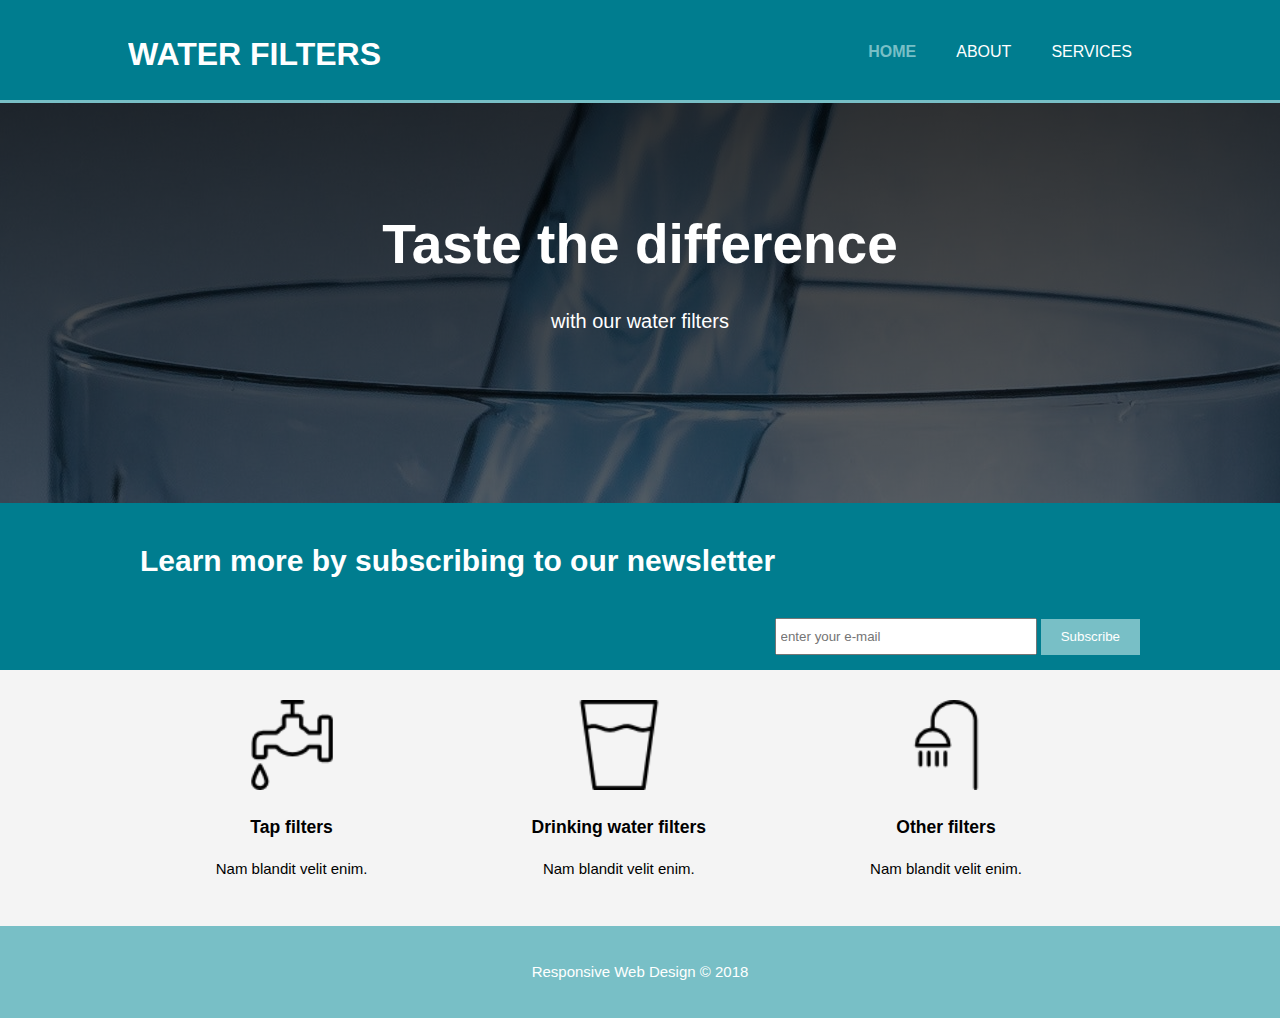
<file: index.html>
<!DOCTYPE html>
<html lang="en" dir="ltr">
  <head>
    <meta charset="utf-8">
    <meta name="viewport" content="width=device-width">
    <meta name="description" content="responsive web design">
    <meta name="author" content="Justyna Sobkow">
    <title>Water Filters</title>
    <link rel="stylesheet" href="style.css">
  </head>
  <body>

    <header>
      <div class="container">
        <div id="branding">
          <a href="index.html"><h1>WATER Filters</h1></a> 
        </div>
        <nav>
          <ul>
            <li class="current"><a href="index.html">Home</a></li>
            <li><a href="about.html">About</a></li>
            <li><a href="services.html">Services</a></li>
          </ul>
        </nav>
      </div>
    </header>

<section id="showcase">
  <div class="container">
    <h1>Taste the difference</h1>
    <p>with our water filters</p>
  </div>
</section>

<section id=newsletter>
  <div class="container">
    <h1>Learn more by subscribing to our newsletter</h1>
    <form class="" action="index.html" method="post">
      <input type="email" placeholder="enter your e-mail">
      <button type="submit" class="button1">Subscribe</button>
    </form>
  </div>
</section>

<section id="boxes">
  <div class="container">
    <div class="box">
      <img src="./img/tap.png" alt="">
      <h3>Tap filters</h3>
      <p>Nam blandit velit enim.</p>
    </div>
    <div class="box">
      <img src="./img/water.png" alt="">
      <h3>Drinking water filters</h3>
      <p>Nam blandit velit enim.</p>
    </div>
    <div class="box">
      <img src="./img/shower.png" alt="">
      <h3>Other filters</h3>
      <p>Nam blandit velit enim.</p>
    </div>
  </div>
</section>

<footer>
  <p>Responsive Web Design &copy; 2018 </p>
</footer>
  </body>
</html>
</file>
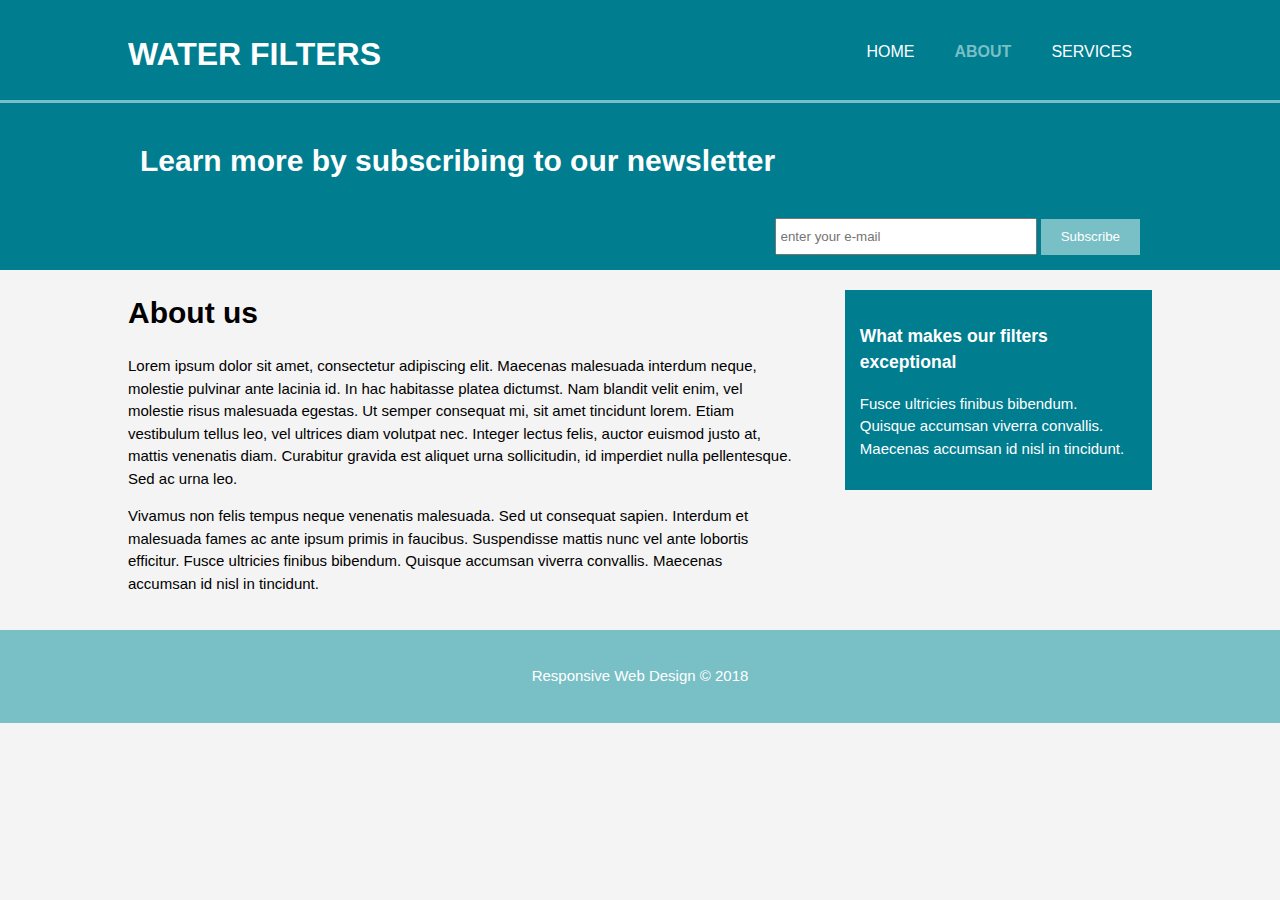
<file: about.html>
<!DOCTYPE html>
<html lang="en" dir="ltr">
  <head>
    <meta charset="utf-8">
    <meta name="viewport" content="width=device-width">
    <meta name="description" content="responsive web design">
    <meta name="author" content="Justyna Sobkow">
    <title>Water Filters</title>
    <link rel="stylesheet" href="style.css">
  </head>
  <body>

<header>
  <div class="container">
    <div id="branding">
      <a href="index.html"><h1>WATER Filters</h1></a>
    </div>
    <nav>
      <ul>
        <li><a href="index.html">Home</a></li>
        <li class="current"><a href="about.html">About</a></li>
        <li><a href="services.html">Services</a></li>
      </ul>
    </nav>
  </div>
</header>

<section id=newsletter>
  <div class="container">
    <h1>Learn more by subscribing to our newsletter</h1>
    <form class="" action="index.html" method="post">
      <input type="email" placeholder="enter your e-mail">
      <button type="submit" class="button1">Subscribe</button>
    </form>
  </div>
</section>

<section id="main">
  <div class="container">
    <article id="main-col">
      <h1 class="page-title">About us</h1>
        <p>
          Lorem ipsum dolor sit amet, consectetur adipiscing elit. Maecenas malesuada interdum neque, molestie pulvinar ante lacinia id. In hac habitasse platea dictumst. Nam blandit velit enim, vel molestie risus malesuada egestas. Ut semper consequat mi, sit amet tincidunt lorem. Etiam vestibulum tellus leo, vel ultrices diam volutpat nec. Integer lectus felis, auctor euismod justo at, mattis venenatis diam. Curabitur gravida est aliquet urna sollicitudin, id imperdiet nulla pellentesque. Sed ac urna leo.
        </p>
        <p>
          Vivamus non felis tempus neque venenatis malesuada. Sed ut consequat sapien. Interdum et malesuada fames ac ante ipsum primis in faucibus. Suspendisse mattis nunc vel ante lobortis efficitur. Fusce ultricies finibus bibendum. Quisque accumsan viverra convallis. Maecenas accumsan id nisl in tincidunt.
        </p>

    </article>

    <aside id="sidebar">
      <div class="dark">

        <h3>What makes our filters exceptional</h3>
        <p>
          Fusce ultricies finibus bibendum. Quisque accumsan viverra convallis. Maecenas accumsan id nisl in tincidunt.
        </p>
      </div>
    </aside>
  </div>
</section>

<footer>
  <p>Responsive Web Design &copy; 2018 </p>
</footer>
  </body>
</html>
</file>
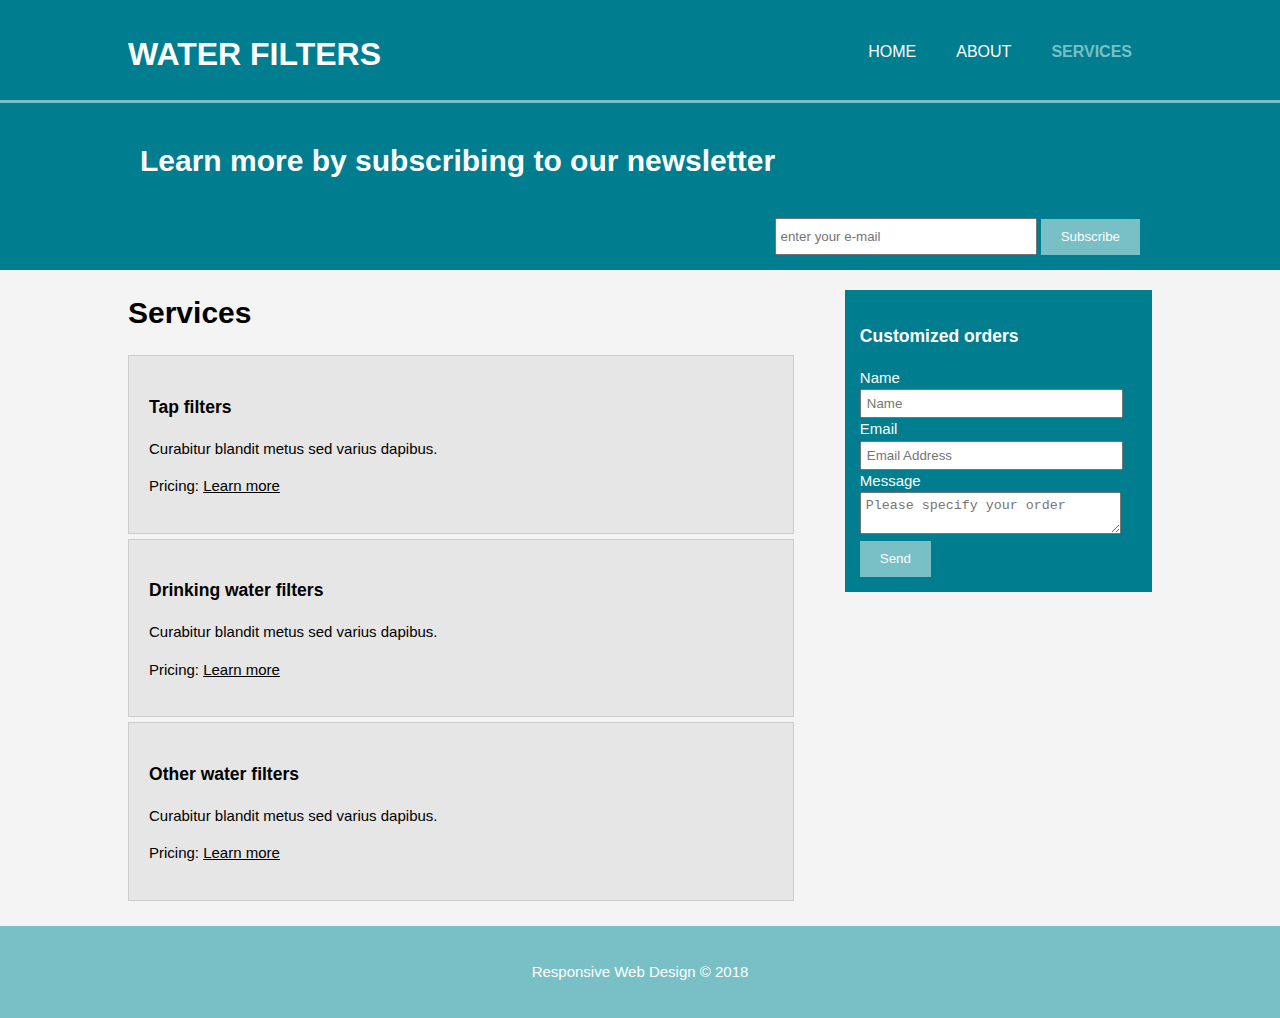
<file: services.html>
<!DOCTYPE html>
<html lang="en" dir="ltr">
  <head>
    <meta charset="utf-8">
    <meta name="viewport" content="width=device-width">
    <meta name="description" content="responsive web design">
    <meta name="author" content="Justyna Sobkow">
    <title>Water Filters</title>
    <link rel="stylesheet" href="style.css">
  </head>
  <body>

    <header>
      <div class="container">
        <div id="branding">
          <a href="index.html"><h1>WATER Filters</h1></a>
        </div>
        <nav>
          <ul>
            <li><a href="index.html">Home</a></li>
            <li><a href="about.html">About</a></li>
            <li class="current"><a href="services.html">Services</a></li>
          </ul>
        </nav>
      </div>
    </header>

    <section id=newsletter>
      <div class="container">
        <h1>Learn more by subscribing to our newsletter</h1>
        <form class="" action="index.html" method="post">
          <input type="email" placeholder="enter your e-mail">
          <button type="submit" class="button1">Subscribe</button>
        </form>
      </div>
    </section>

<section id="main">
  <div class="container">
    <article id="main-col">
      <h1 class="page-title">Services</h1>
        <ul id="services">
          <li>
            <h3>Tap filters</h3>
            <p>Curabitur blandit metus sed varius dapibus.</p>
            <p>Pricing: <span>Learn more</span></p>
          </li>
          <li>
            <h3>Drinking water filters</h3>
            <p>Curabitur blandit metus sed varius dapibus.</p>
            <p>Pricing: <span>Learn more</span></p>
          </li>
          <li>
            <h3>Other water filters</h3>
            <p>Curabitur blandit metus sed varius dapibus.</p>
            <p>Pricing: <span>Learn more</span></p>
          </li>
        </ul>
    </article>

    <aside id="sidebar">
      <div class="dark">
        <h3>Customized orders</h3>
        <form class="quote">
  						<div>
  							<label>Name</label><br>
  							<input type="text" placeholder="Name">
  						</div>
  						<div>
  							<label>Email</label><br>
  							<input type="email" placeholder="Email Address">
  						</div>
  						<div>
  							<label>Message</label><br>
  							<textarea placeholder="Please specify your order"></textarea>
  						</div>
  						<button class="button1" type="submit">Send</button>
				</form>
      </div>
    </aside>
  </div>
</section>

<footer>
  <p>Responsive Web Design &copy; 2018 </p>
</footer>
  </body>
</html>
</file>
<file: style.css>
body {
    font: 15px/1.5 Arial, Helvetica, sans-serif;
    padding: 0;
    margin: 0;
    background-color: #f4f4f4;
}

/* Global*/
.container {
  width: 80%;
  margin: auto;
  overflow: hidden;
}

ul {
  padding: 0;
  margin: 0;
}

.button1 {
  height: 36px;
  background: #78bfc6;
  border: none;
  padding: 0px 20px;
  color: #ffffff;
}

.button1:hover{
  cursor:pointer;
}

.dark {
  padding: 15px;
  background: #007d8f;
  color: #ffffff;
  margin-top: 10px;
  margin-bottom: 10px;
}

/* Header*/

header {
  background: #007d8f;
  color: #ffffff;
  padding-top: 30px;
  min-height: 70px;
  border-bottom: #78bfc6 3px solid;
}

header li {
  float: left;
  display: inline;
  padding: 0 20px 0 20px;
}

header a {
  color: #ffffff;
  text-decoration: none;
  text-transform: uppercase;
  font-size: 16px;
}

header #branding {
  float: left;
}

header #branding h1 {
  margin: 0;

}

header nav {
  float: right;
  margin-top: 10px;
}

header .highlight, header .current a {
  color: #78bfc6;
  font-weight: bold;
}

header a:hover {
  color: #cccccc;
  font-weight: bold;
}

/*Showcase*/

#showcase {
  min-height: 400px;
  background: linear-gradient(rgba(0, 0, 0, 0.8), rgba(0, 0, 0, 0.6)), url(./img/showcase.jpg) no-repeat -2000px -1000px;
  text-align: center;
  color: #ffffff;
}

#showcase h1 {
  margin-top: 100px;
  font-size: 55px;
  margin-bottom: 10px;
}

#showcase p {
  font-size: 20px;
}

/*Newsletter*/
#newsletter {
  padding: 15px;
  color: #ffffff;
  background: #007d8f;
}

#newsletter h1 {
  float: left;
}

#newsletter form {
  float: right;
  margin-top:15px;
}

#newsletter input[type="email"] {
  padding: 4px;
  height: 25px;
  width: 250px;
}

/*Boxes*/

#boxes {
  margin-top: 20px;
}

#boxes .box {
  float: left;
  text-align: center;
  width: 30%;
  padding: 10px;
}

#boxes .box img {
  width: 90px;
}

#boxes .box:hover{
  cursor:pointer;
  background-color: #78bfc6;
}


/* Main-col*/
article#main-col{
  float: left;
  width: 65%;
}

/*Sidebar*/

aside#sidebar {
  float: right;
  width: 30%;
  margin-top: 10px;
}

/*Services*/
ul#services li {
  list-style: none;
  padding: 20px;
  border: #cccccc solid 1px;
  margin-bottom: 5px;
  background: #e6e6e6;
}

ul#services li span {
  text-decoration: underline;
}
ul#services li span:hover {
  cursor:pointer;
}

aside#sidebar .quote input, aside#sidebar .quote textarea {
  width: 90%;
  padding: 5px;
}

/*Footer*/

footer {
  padding: 20px;
  margin-top: 20px;
  color: #ffffff;
  background-color: #78bfc6;
  text-align: center;
}


/*Media Queries*/
@media(max-width: 768px){
  header #branding,
  header nav,
  header nav li,
  #newsletter h1,
  #newsletter form,
  #boxes .box,
  article#main-col,
  aside#sidebar {
    float: none;
    text-align: center;
    width: 100%;
  }

  header {
    padding-bottom: 20px;
  }

  #newsletter button, .quote button {
    display: block;
    width: 100%;
  }

  #newsletter form input[type="email"], .quote input, .quote textarea{
    width: 100%;
    margin-bottom: 5px;
  }

  #showcase h1 {
    margin-top: 40px;
  }
}
</file>
